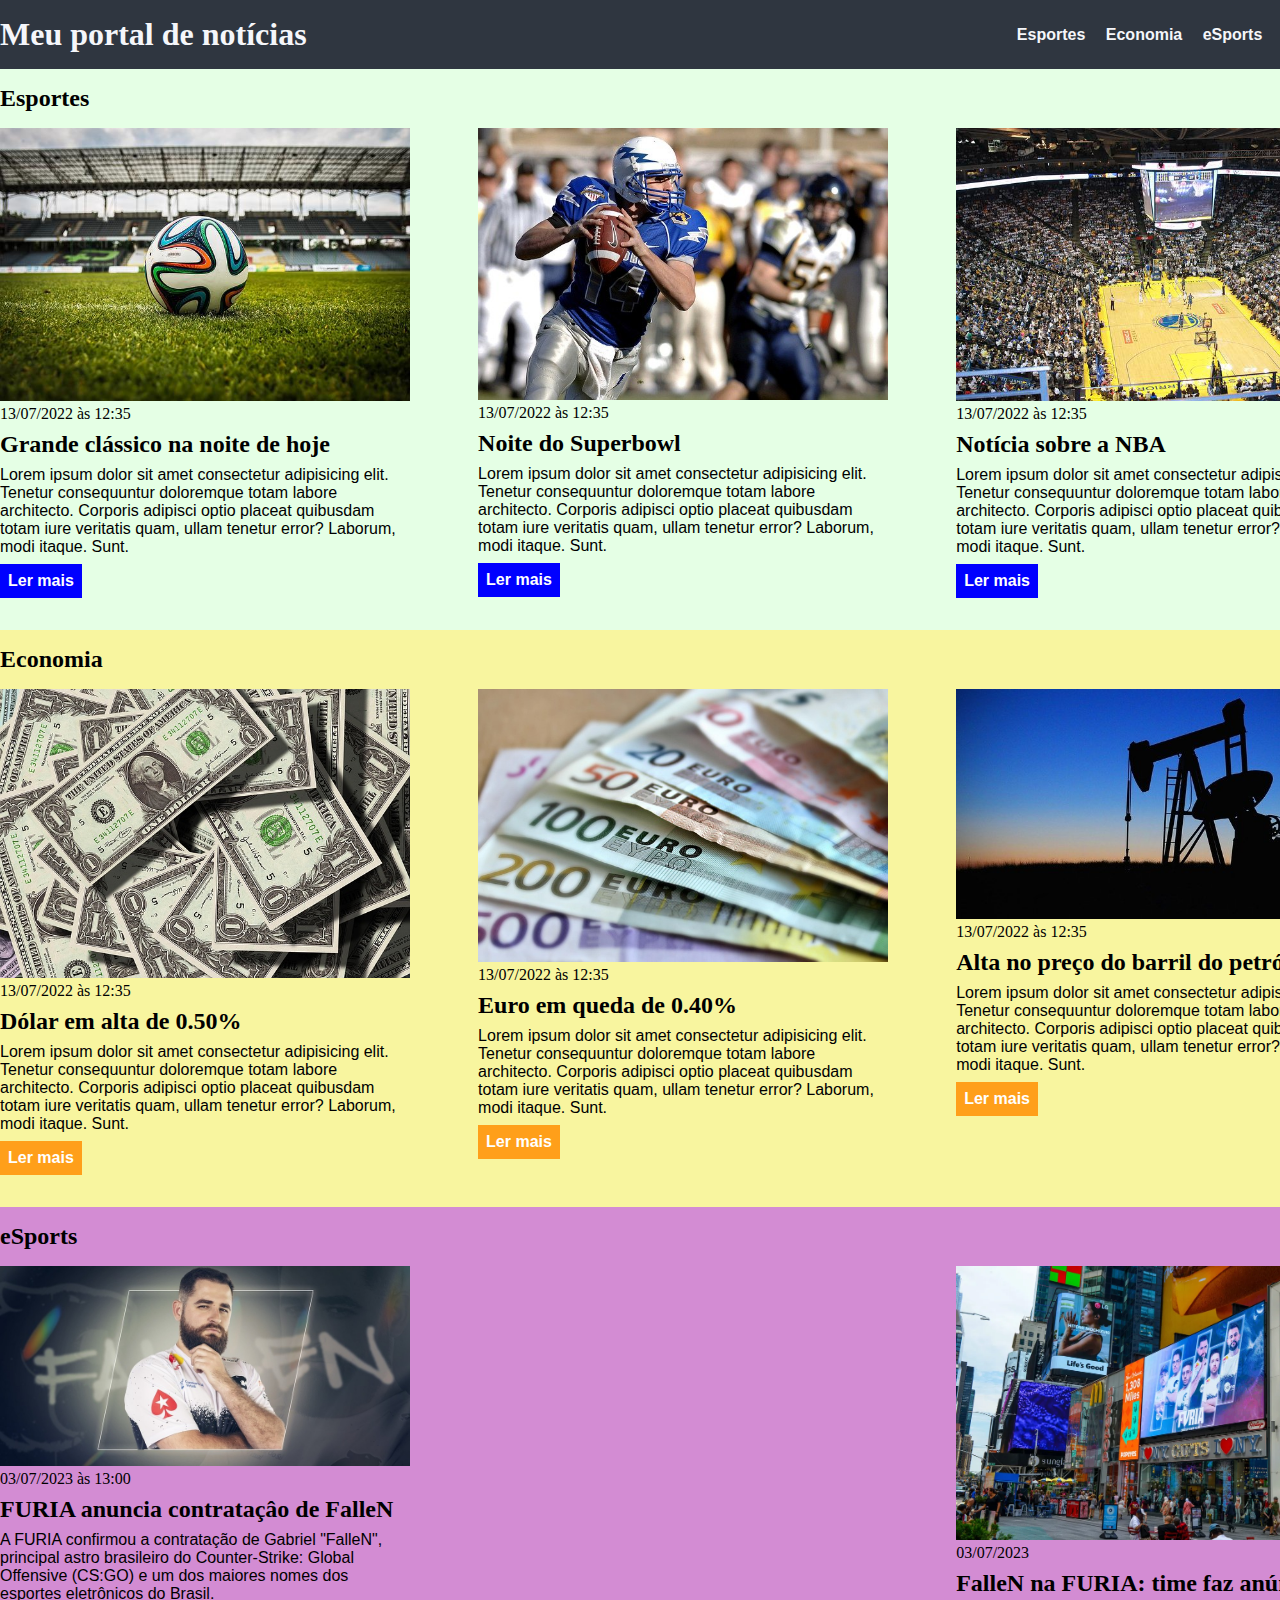
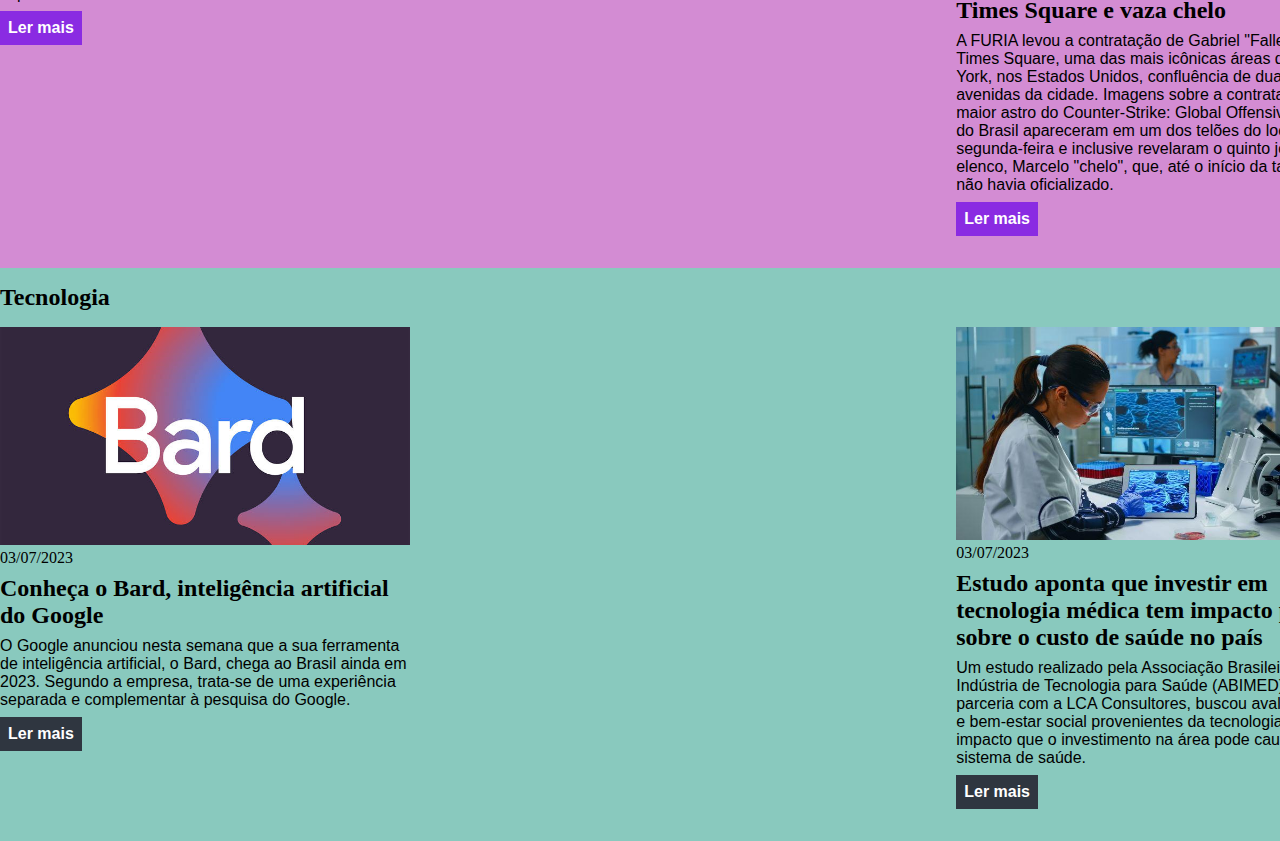
<file: css/index.html>
<!DOCTYPE html>
<html lang="pt-BR">

<head>
    <meta charset="UTF-8">
    <meta http-equiv="X-UA-Compatible" content="IE=edge">
    <meta name="viewport" content="width=device-width, initial-scale=1.0">
    <title>Meu portal de notícias</title>
    <link rel="stylesheet" href="./main.css" />
</head>

<body>
    <header>
        <div class="container">
            <h1>Meu portal de notícias</h1>
            <nav>
                <ul>
                    <li>
                        <a href="#sports" title="Ir para a seção de esportes">Esportes</a>
                    </li>
                    <li>
                        <a href="#economy" title="Ir para a seção de notícias">Economia</a>
                    </li>
                    <li>
                        <a href="#esports" title="Ir para a seção de eSports">eSports</a>
                    </li>
                    <li>
                        <a href="#tech" title="Ir para a seção de tecnologia">Tecnologia</a>
                    </li>
                </ul>
            </nav>
        </div>
    </header>
    <section id="sports">
        <div class="container">
            <h2>Esportes</h2>
            <div class="article">
                <article>
                    <img src="./imagens/futebol.jpg" alt="Bola de futebol no gramado" />
                    <header>
                        <time class="creation-date">13/07/2022 às 12:35</time>
                    </header>
                    <h3>Grande clássico na noite de hoje</h3>
                    <p>
                        Lorem ipsum dolor sit amet consectetur adipisicing elit. Tenetur consequuntur doloremque totam
                        labore
                        architecto. Corporis adipisci optio placeat quibusdam totam iure veritatis quam, ullam tenetur
                        error?
                        Laborum, modi itaque. Sunt.
                    </p>
                    <a href="#" title="Leia a notícia completa">Ler mais</a>
                </article>
                <article>
                    <img src="./imagens/futebol-americano.jpg"
                        alt="Jogador de futebol americano correndo com a bola na mão" />
                    <header>
                        <time>13/07/2022 às 12:35</time>
                    </header>
                    <h3>Noite do Superbowl</h3>
                    <p>
                        Lorem ipsum dolor sit amet consectetur adipisicing elit. Tenetur consequuntur doloremque totam
                        labore
                        architecto. Corporis adipisci optio placeat quibusdam totam iure veritatis quam, ullam tenetur
                        error?
                        Laborum, modi itaque. Sunt.
                    </p>
                    <a href="#" title="Leia a notícia completa">Ler mais</a>
                </article>
                <article>
                    <img src="./imagens/basquete.jpg" title="Vista aérea de uma quadra de basquete" />
                    <header>
                        <time>13/07/2022 às 12:35</time>
                    </header>
                    <h3>Notícia sobre a NBA</h3>
                    <p>
                        Lorem ipsum dolor sit amet consectetur adipisicing elit. Tenetur consequuntur doloremque totam
                        labore
                        architecto. Corporis adipisci optio placeat quibusdam totam iure veritatis quam, ullam tenetur
                        error?
                        Laborum, modi itaque. Sunt.
                    </p>
                    <a href="#" title="Leia a notícia completa">Ler mais</a>
                </article>
            </div>
        </div>
    </section>
    <section id="economy">
        <div class="container">
            <h2>Economia</h2>
            <div class="article">
                <article>
                    <img src="./imagens/dolares.jpg" alt="Muitos dólares" />
                    <header>
                        <time>13/07/2022 às 12:35</time>
                    </header>
                    <h3>Dólar em alta de 0.50%</h3>
                    <p>
                        Lorem ipsum dolor sit amet consectetur adipisicing elit. Tenetur consequuntur doloremque totam
                        labore
                        architecto. Corporis adipisci optio placeat quibusdam totam iure veritatis quam, ullam tenetur
                        error?
                        Laborum, modi itaque. Sunt.
                    </p>
                    <a href="#" title="Leia a notícia completa">Ler mais</a>
                </article>
                <article>
                    <img src="./imagens/euro.jpg" alt="Várias notas de euro" />
                    <header>
                        <time>13/07/2022 às 12:35</time>
                    </header>
                    <h3>Euro em queda de 0.40%</h3>
                    <p>
                        Lorem ipsum dolor sit amet consectetur adipisicing elit. Tenetur consequuntur doloremque totam
                        labore
                        architecto. Corporis adipisci optio placeat quibusdam totam iure veritatis quam, ullam tenetur
                        error?
                        Laborum, modi itaque. Sunt.
                    </p>
                    <a href="#" title="Leia a notícia completa">Ler mais</a>
                </article>
                <article>
                    <img src="./imagens/petroleo.jpg" alt="Extração de petróleo" />
                    <header>
                        <time>13/07/2022 às 12:35</time>
                    </header>
                    <h3>Alta no preço do barril do petróleo</h3>
                    <p>
                        Lorem ipsum dolor sit amet consectetur adipisicing elit. Tenetur consequuntur doloremque totam
                        labore
                        architecto. Corporis adipisci optio placeat quibusdam totam iure veritatis quam, ullam tenetur
                        error?
                        Laborum, modi itaque. Sunt.
                    </p>
                    <a href="#" title="Leia a notícia completa">Ler mais</a>
                </article>
            </div>
        </div>
    </section>
    <section id="esports">
        <div class="container">
            <h2>eSports</h2>
            <div class="article">
                <article>
                    <img src="./imagens/fallen.jpg" alt="FalleN FURIA" />
                    <header>
                        <time>03/07/2023 às 13:00</time>
                    </header>
                    <h3>FURIA anuncia contrataçâo de FalleN</h3>
                    <p>
                        A FURIA confirmou a contratação de Gabriel "FalleN", principal astro brasileiro do
                        Counter-Strike:
                        Global Offensive (CS:GO) e um dos maiores nomes dos esportes eletrônicos do Brasil.
                    </p>
                    <a href="https://www.google.com/amp/s/ge.globo.com/google/amp/esports/csgo/noticia/2023/07/03/csgo-fallen-contratado-furia.ghtml"
                        title="Leia a notícia completa">Ler mais</a>
                </article>
                <article>
                    <img src="./imagens/FURIAtime.jpg" alt="FURIA time square" />
                    <header>
                        <time>03/07/2023</time>
                    </header>
                    <h3>FalleN na FURIA: time faz anúncio na Times Square e vaza chelo</h3>
                    <p>
                        A FURIA levou a contratação de Gabriel "FalleN" para a Times Square, uma das mais icônicas áreas
                        de Nova York, nos Estados Unidos, confluência de duas grandes avenidas da cidade. Imagens sobre
                        a contratação do maior astro do Counter-Strike: Global Offensive (CS:GO) do Brasil apareceram em
                        um dos telões do local nesta segunda-feira e inclusive revelaram o quinto jogador do elenco,
                        Marcelo "chelo", que, até o início da tarde, ainda não havia oficializado.
                    </p>
                    <a href="https://ge.globo.com/esports/csgo/noticia/2023/07/03/fallen-na-furia-clube-faz-anuncio-na-times-square-e-vaza-chelo.ghtml"
                        title="Leia a notícia completa">Ler mais</a>
                </article>
            </div>
        </div>
    </section>
    <section id="tech">
        <div class="container">
            <h2>Tecnologia</h2>
            <div class="article">
                <article>
                    <img src="./imagens/bard.jpg" alt="Bard IA" />
                    <header>
                        <time>03/07/2023</time>
                    </header>
                    <h3>Conheça o Bard, inteligência artificial do Google </h3>
                    <p>
                        O Google anunciou nesta semana que a sua ferramenta de inteligência artificial, o Bard, chega ao
                        Brasil
                        ainda em 2023. Segundo a empresa, trata-se de uma experiência separada e complementar à pesquisa
                        do
                        Google.
                    </p>
                    <a href="https://www.cnnbrasil.com.br/tecnologia/conheca-o-bard-inteligencia-artificial-do-google-que-chega-para-competir-com-chatgpt/amp/"
                        title="Leia a notícia completa">Ler mais</a>
                </article>
                <article>
                    <img src="./imagens/tecnologia-medica.jpg" alt="Tecnologia medica" />
                    <header>
                        <time>03/07/2023</time>
                    </header>
                    <h3>Estudo aponta que investir em tecnologia médica tem impacto positivo sobre o custo de saúde no
                        país</h3>
                    <p>
                        Um estudo realizado pela Associação Brasileira da Indústria de Tecnologia para Saúde (ABIMED),
                        em parceria com a LCA Consultores, buscou avaliar o custo e bem-estar social provenientes da
                        tecnologia médica e impacto que o investimento na área pode causar no sistema de saúde.
                    </p>
                    <a href="https://www.saudebusiness.com/industria/estudo-aponta-que-investir-em-tecnologia-medica-tem-impacto-positivo-sobre-o-custo-de"
                        title="Leia a notícia completa">Ler mais</a>
                </article>
            </div>
        </div>
    </section>
</body>

</html>
</file>
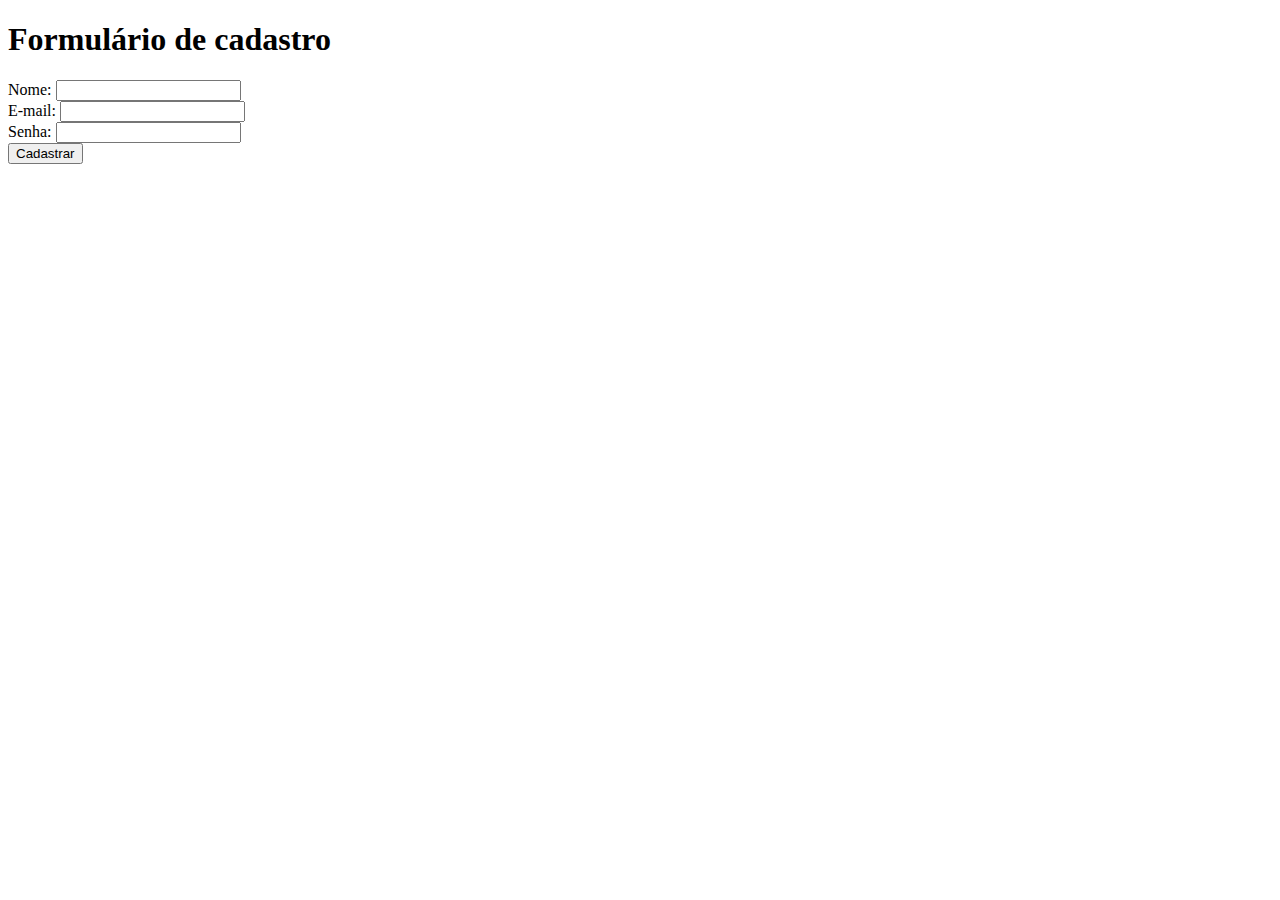
<file: Formulario.html>
<!DOCTYPE html>
<html lang="pt-br">
<head>
    <meta charset="UTF-8">
    <meta name="viewport" content="width=device-width, initial-scale=1.0">
    <title>Formulario</title>
</head>
<body>
    <h1>Formulário de cadastro</h1>
    <form>
        <label for="nome">Nome:</label>
        <input id="nome" type="text" />
        <br />
        <label for="email">E-mail:</label>
        <input id="email" type="email" />
        <br />
        <label for="password">Senha:</label>
        <input id="password" type="password" />
        <br />
        <button type="submit">
            Cadastrar
        </button>
    </form>
</body>
</html>
</file>
<file: css/main.css>
*{
  box-sizing: border-box;
  margin: 0;
  padding: 0;
}

header li{
  display: inline;
  font-family: Arial, Helvetica, sans-serif;
  font-weight: bold;
  margin-left: 16px;
}

header li a{
  color: #f5f6fa;
  text-decoration: none;
}

body > header{
  background-color: #2f3640;
  padding: 16px 0;
  color: #f5f6fa;
}

header .container{
  display: flex;
  align-items: center;
  justify-content: space-between;
}

.container{
  width: 1366px;
  margin: 0 auto;
}
 .article{
  display: flex;
  flex-wrap: wrap;
  justify-content: space-between;
 }

 .article article img{
  /*height: 180px;*/
  width: 100%;
 }

 .article article{
  width: 30%;
 }
 
section{
  padding: 16px 0;
}

section h2,
.article article{
  margin-bottom: 16px;
}

.article article h3{
  margin-top: 8px;
  margin-bottom: 8px;
}

.article article a{
  background-color: blue;
  color: #fff;
  padding: 8px;
  display: inline-block;
  text-decoration: none;
  font-weight: bold;
  margin-top: 8px;
}

.article article a:hover{
  text-decoration: underline;
}

.article article p,
.article article a{
  font-family: Arial, Helvetica, sans-serif;
}

.article article h3{
  font-size: 24px;
}

.article article h2{
  font-size: 32px;
}

#sports{
  background-color: rgba(0, 255, 0, 0.1);
}

#sport .article article a{
  background-color: #009432;
}

#economy{
  background-color: #f8f59f;
}

#economy .article article a{
  background-color: #ff9f1a;
}

#esports{
  background-color: rgb(211, 140, 211);
}

#esports .article article a{
  background-color: blueviolet;
}

#tech{
  background-color: rgb(137, 201, 190);
}

#tech .article article a{
  background-color: #2f3640;
}
</file>
